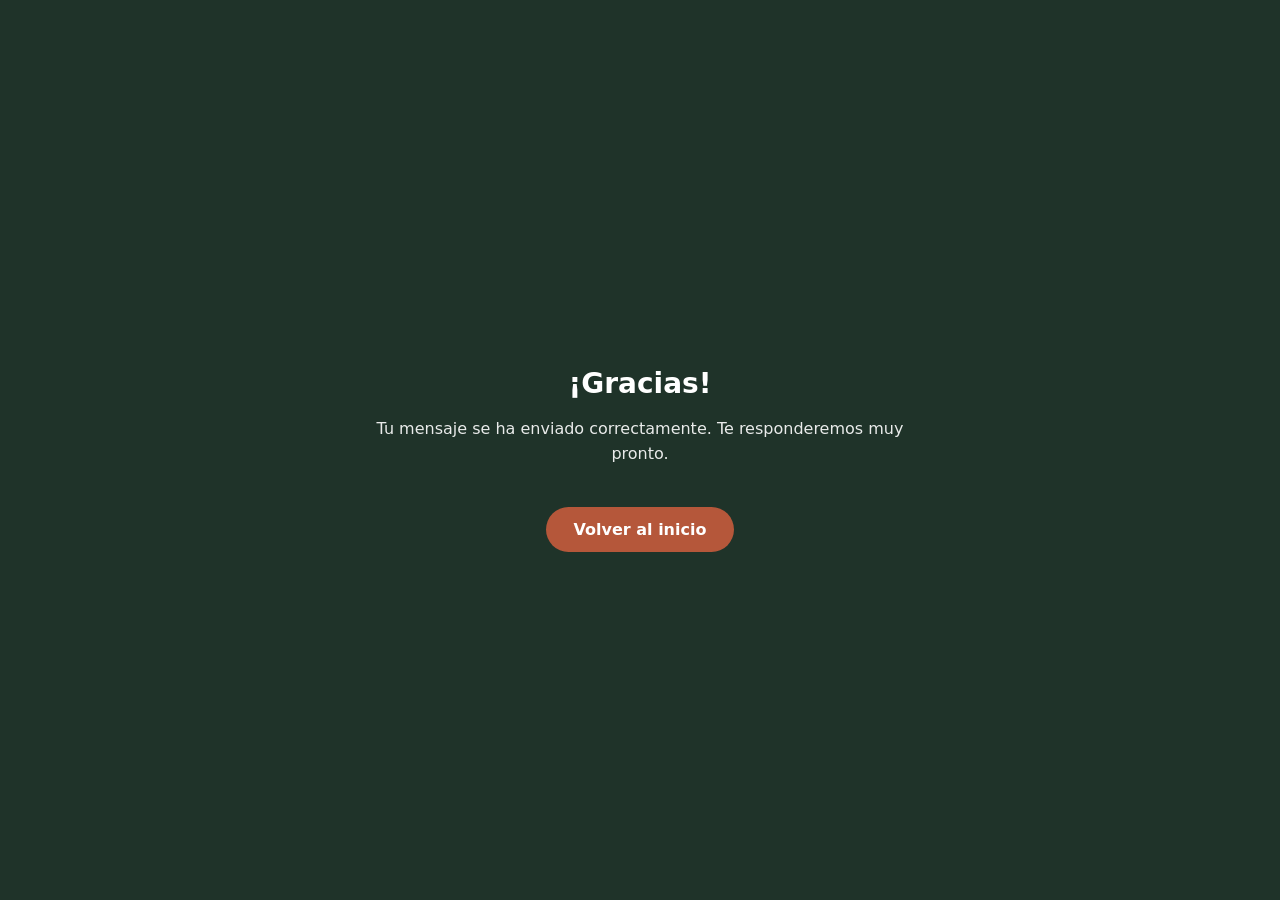
<file: gracias.html>
<!DOCTYPE html>
<html lang="es">
<head>
<meta charset="UTF-8">
<meta name="viewport" content="width=device-width, initial-scale=1.0">
<title>¡Gracias! — Casa Les Fayes</title>
<meta name="robots" content="noindex">
<style>
  body { margin:0; min-height:100vh; display:flex; align-items:center; justify-content:center;
    background:#1F3329; color:#FFFFFF; font-family: system-ui, -apple-system, 'Segoe UI', sans-serif; padding:32px; box-sizing:border-box; }
  .card { max-width:560px; text-align:center; }
  h1 { font-size:28px; margin-bottom:12px; }
  p { font-size:16px; line-height:1.6; opacity:0.9; }
  a.btn { display:inline-block; margin-top:24px; background:#B5573A; color:#fff; text-decoration:none;
    font-weight:700; padding:13px 28px; border-radius:999px; }
  .doc { max-width:720px; text-align:left; }
  .doc h2 { font-size:18px; margin-top:28px; color:#B5573A; }
  .doc p { font-size:15px; line-height:1.7; opacity:0.9; }
</style>
</head>
<body>
<div class="card">
  <h1>¡Gracias!</h1>
  <p>Tu mensaje se ha enviado correctamente. Te responderemos muy pronto.</p>
  <a class="btn" href="https://landrytalbotpro.github.io/casa-les-fayes/">Volver al inicio</a>
</div>
</body>
</html>
</file>
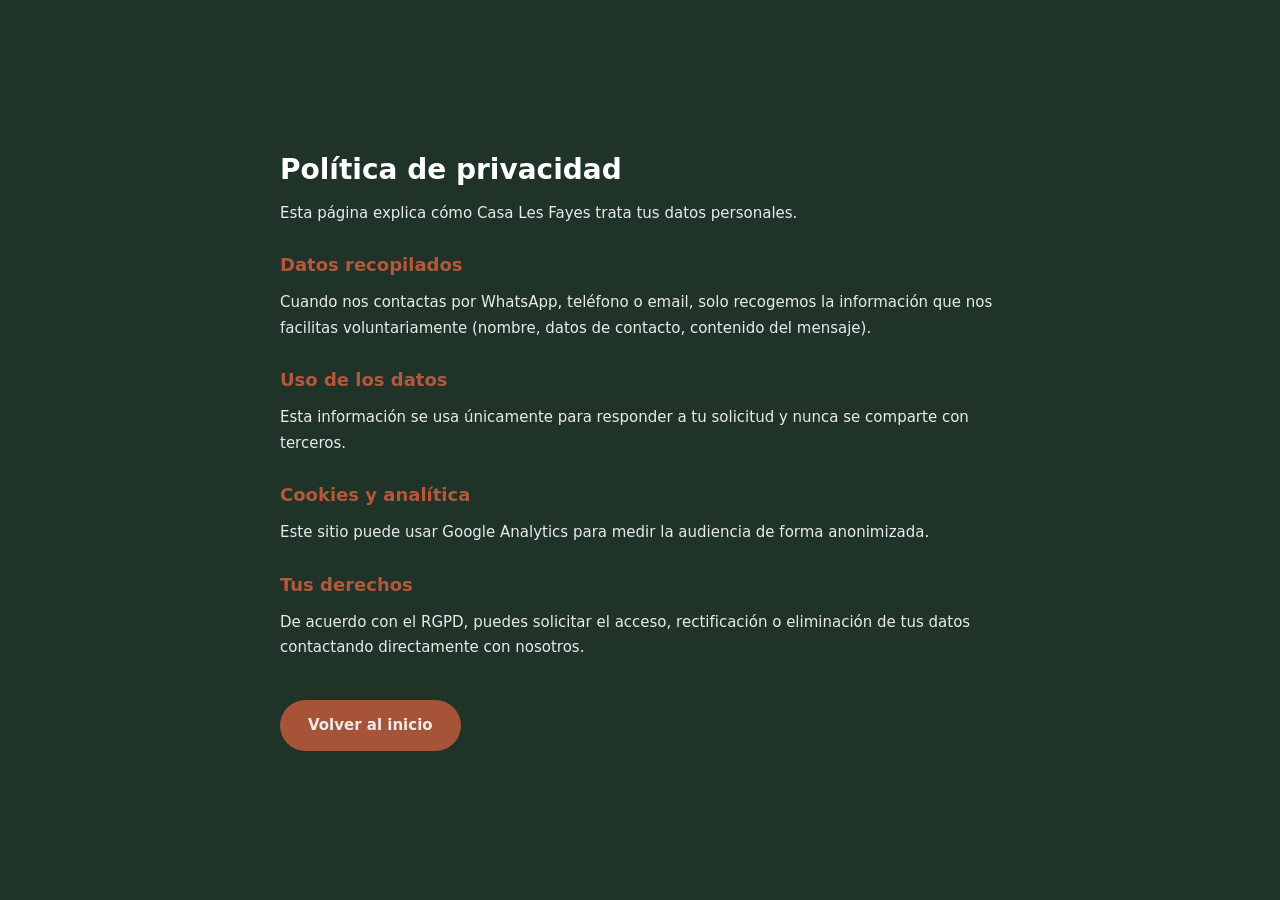
<file: privacidad.html>
<!DOCTYPE html>
<html lang="es">
<head>
<meta charset="UTF-8">
<meta name="viewport" content="width=device-width, initial-scale=1.0">
<title>Política de privacidad — Casa Les Fayes</title>
<meta name="robots" content="noindex">
<style>
  body { margin:0; min-height:100vh; display:flex; align-items:center; justify-content:center;
    background:#1F3329; color:#FFFFFF; font-family: system-ui, -apple-system, 'Segoe UI', sans-serif; padding:32px; box-sizing:border-box; }
  .card { max-width:560px; text-align:center; }
  h1 { font-size:28px; margin-bottom:12px; }
  p { font-size:16px; line-height:1.6; opacity:0.9; }
  a.btn { display:inline-block; margin-top:24px; background:#B5573A; color:#fff; text-decoration:none;
    font-weight:700; padding:13px 28px; border-radius:999px; }
  .doc { max-width:720px; text-align:left; }
  .doc h2 { font-size:18px; margin-top:28px; color:#B5573A; }
  .doc p { font-size:15px; line-height:1.7; opacity:0.9; }
</style>
</head>
<body>
<div class="card doc">
  <h1>Política de privacidad</h1>
  <p>Esta página explica cómo Casa Les Fayes trata tus datos personales.</p>
<h2>Datos recopilados</h2>
<p>Cuando nos contactas por WhatsApp, teléfono o email, solo recogemos la información que nos facilitas voluntariamente (nombre, datos de contacto, contenido del mensaje).</p>
<h2>Uso de los datos</h2>
<p>Esta información se usa únicamente para responder a tu solicitud y nunca se comparte con terceros.</p>
<h2>Cookies y analítica</h2>
<p>Este sitio puede usar Google Analytics para medir la audiencia de forma anonimizada.</p>
<h2>Tus derechos</h2>
<p>De acuerdo con el RGPD, puedes solicitar el acceso, rectificación o eliminación de tus datos contactando directamente con nosotros.</p>
  <p><a class="btn" href="https://landrytalbotpro.github.io/casa-les-fayes/">Volver al inicio</a></p>
</div>
</body>
</html>
</file>
